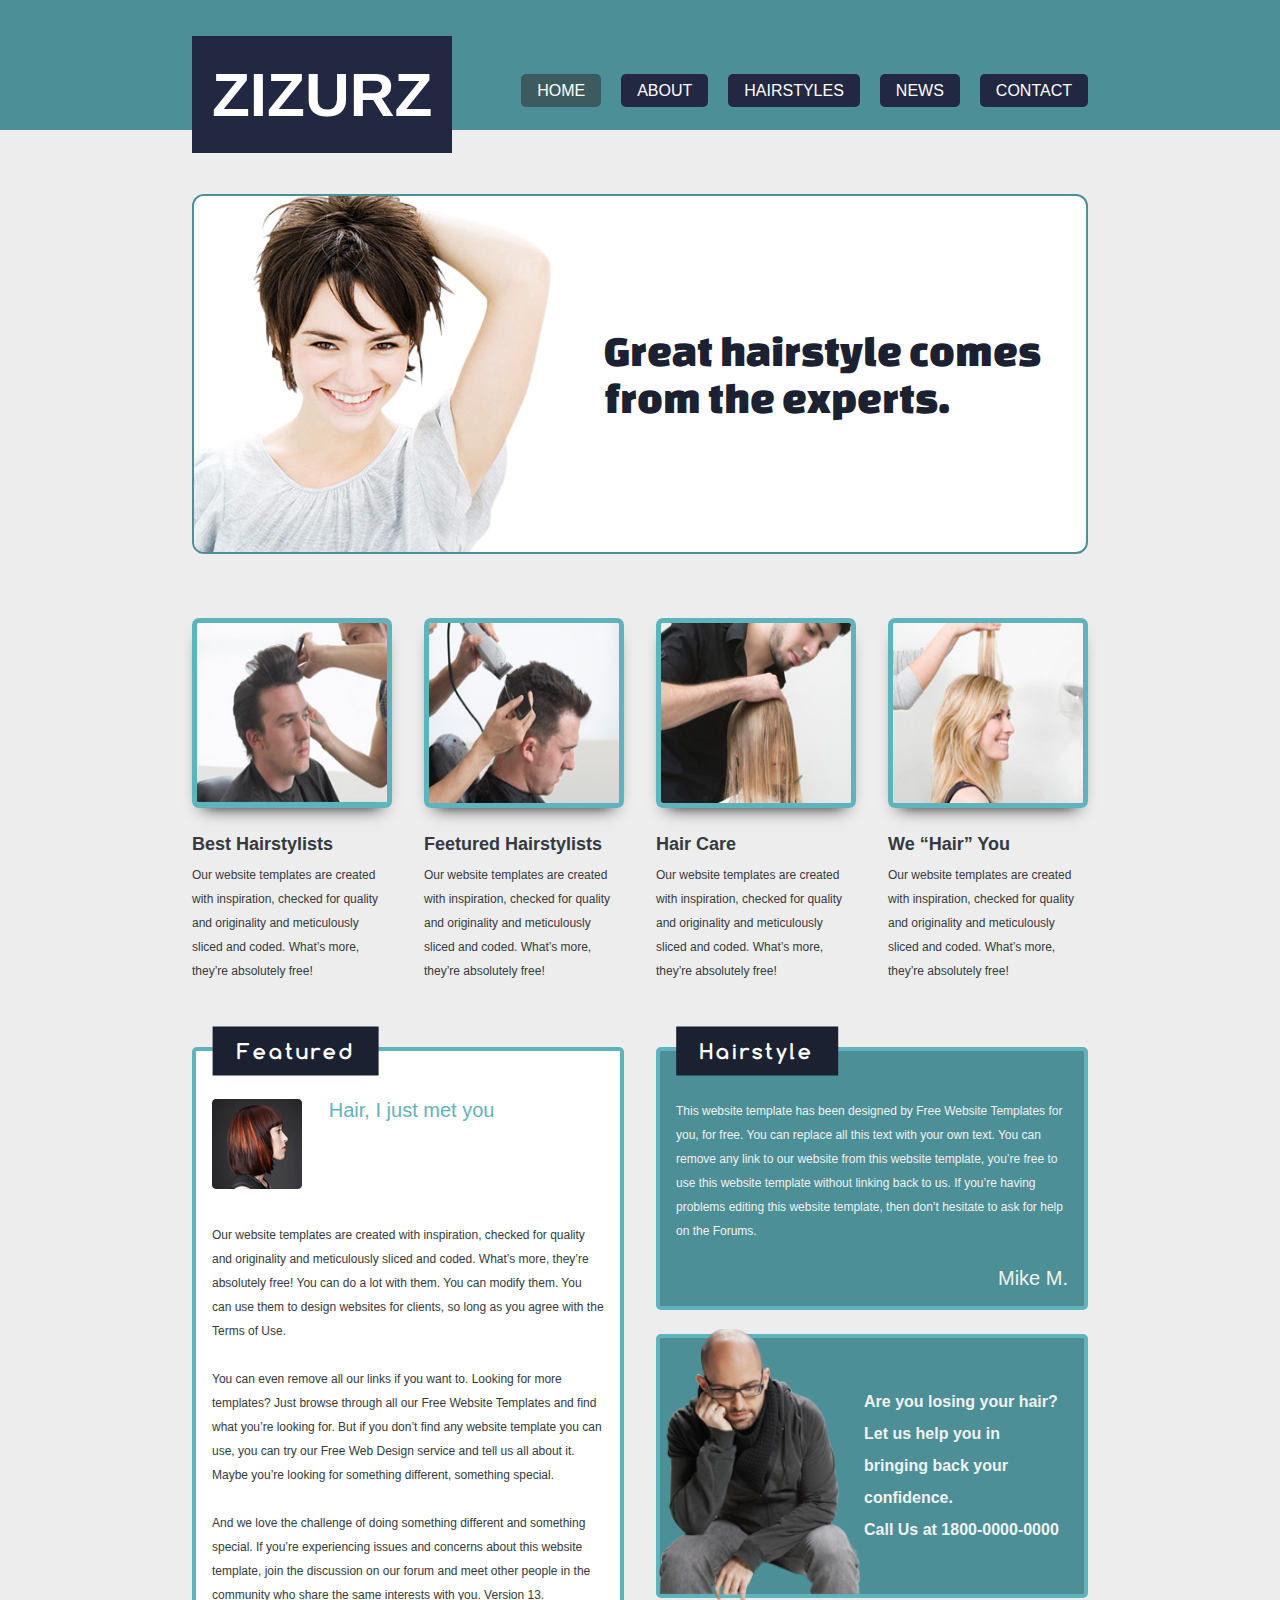
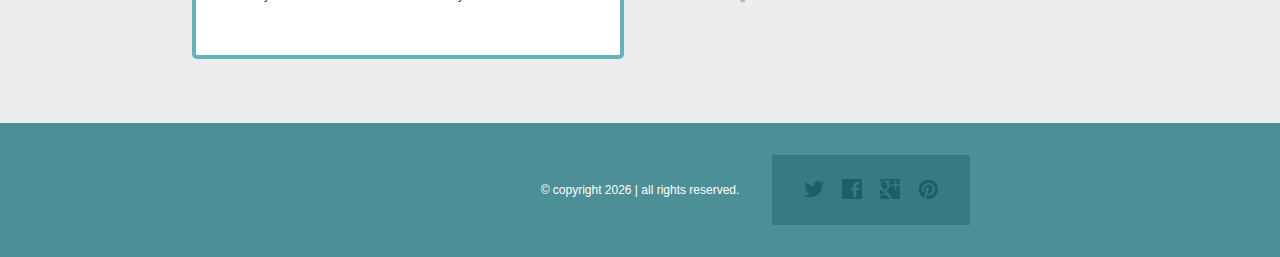
<file: Hairsalon-EM/index.html>
<!DOCTYPE html>
<html lang="en">

<head>
    <meta charset="UTF-8">
    <meta http-equiv="X-UA-Compatible" content="IE=edge">
    <meta name="viewport" content="width=device-width, initial-scale=1.0">

    <link rel="stylesheet" href="style.css">
    <link rel="stylesheet" href="queries.css">

    <title>ZiZurz - Everything for your hair</title>
</head>

<body>
    <header class="header">
        <div class="header-box container grid">
            <div class="logo">
                <a href="#" class="logo-link">Zizurz</a>
            </div>

            <nav class="main-nav mobile-nav">
                <ul class="main-nav-list flex">
                    <li>
                        <a href="#" class="link current-page">Home</a>
                    </li>

                    <li>
                        <a href="about.html" class="link">About</a>
                    </li>

                    <li>
                        <a href="hairstyles.html" class="link">Hairstyles</a>
                    </li>

                    <li>
                        <a href="news.html" class="link">News</a>
                    </li>

                    <li>
                        <a href="contact.html" class="link">Contact</a>
                    </li>
                </ul>
            </nav>

            <button class="btn-mob-nav">
                <!-- I will fixed with icons -->
                <img src="images/icons/icon-nav-open.png" alt="" class="icon-mob-nav open current">
                <img src="images/icons/icon-nav-close.png" alt="" class="icon-mob-nav close ">
            </button>
        </div>
    </header>

    <main>
        <div class="container">
            <section class="section-hero grid">
                <img src="images/great-hairstyle.jpg" alt="Woman with short haircut" class="img">

                <h1>Great hairstyle comes from the experts.</h1>
            </section>
        </div>

        <section class="section-cards container grid grid-4-cols">
            <div class="card">
                <a href="" class="card-img-box">
                    <img src="images/hairstyle17.jpg" alt="Hairstyle" class="card-img">
                </a>

                <p class="card-title">Best Hairstylists</p>

                <p class="text">Our website templates are created with inspiration, checked for quality and
                    originality and
                    meticulously sliced and coded. What&rsquo;s more, they&rsquo;re absolutely free!</p>
            </div>

            <div class="card">
                <a href="" class="card-img-box">
                    <img src="images/hairstyle18.jpg" alt="Hairstyle" class="card-img">
                </a>

                <p class="card-title">Feetured Hairstylists</p>

                <p class="text">Our website templates are created with inspiration, checked for quality and
                    originality and
                    meticulously sliced and coded. What&rsquo;s more, they&rsquo;re absolutely free!</p>
            </div>

            <div class="card">
                <a href="" class="card-img-box">
                    <img src="images/hairstyle19.jpg" alt="Hairstyle" class="card-img">
                </a>

                <p class="card-title">Hair Care</p>

                <p class="text">Our website templates are created with inspiration, checked for quality and
                    originality and
                    meticulously sliced and coded. What&rsquo;s more, they&rsquo;re absolutely free!</p>
            </div>

            <div class="card">
                <a href="" class="card-img-box">
                    <img src="images/hairstyle20.jpg" alt="Hairstyle" class="card-img">
                </a>

                <p class="card-title">We &ldquo;Hair&rdquo; You</p>

                <p class="text">Our website templates are created with inspiration, checked for quality and
                    originality and
                    meticulously sliced and coded. What&rsquo;s more, they&rsquo;re absolutely free!</p>
            </div>
        </section>


        <section class="section-featured container grid grid-2-cols">
            <article class="featured-box">
                <h3 class="subheading">Featured</h3>

                <img src="images/featured.jpg" alt="Red head woman" class="featured-img">

                <p class="featured-title">Hair, I just met you</p>

                <p class="text">Our website templates are created with inspiration, checked for quality and originality
                    and
                    meticulously sliced and coded. What&rsquo;s more, they&rsquo;re absolutely free! You can do a lot
                    with them. You can modify them. You can use them to design websites for clients, so long as you
                    agree with the Terms of Use.</p>

                <p class="text">You can even remove all our links if you want to. Looking for more templates? Just
                    browse through all
                    our Free Website Templates and find what you&rsquo;re looking for. But if you don&rsquo;t find any
                    website template you can use, you can try our Free Web Design service and tell us all about it.
                    Maybe you&rsquo;re looking for something different, something special.</p>

                <p class="text">And we love the challenge of doing something different and something special. If
                    you&rsquo;re
                    experiencing issues and concerns about this website template, join the discussion on our forum and
                    meet other people in the community who share the same interests with you. Version 13.</p>
            </article>

            <article class="testimonial-box">
                <h3 class="subheading">Hairstyle</h3>

                <p class="text">This website template has been designed by Free Website Templates for you, for free. You
                    can
                    replace all this text with your own text. You can remove any link to our website from this
                    website template, you&rsquo;re free to use this website template without linking back to us. If
                    you&rsquo;re
                    having problems editing this website template, then don&rsquo;t hesitate to ask for help on the
                    Forums.</p>

                <p class="author">Mike M.</p>
            </article>

            <article class="cta-box grid grid-2-cols">
                <img src="images/skinhead.png" alt="Bald man">

                <div>
                    <p class="cta-text">Are you losing your hair? Let us help you in bringing back your confidence.</p>

                    <p class="cta-text">
                        Call Us at

                        <a href="tel:1800-0000-0000" class="cta-tel">1800-0000-0000</a>
                    </p>
                </div>
            </article>

            </article>
        </section>


    </main>

    <footer class="footer-box">
        <div class="footer container grid grid-3-cols">
            <p class="rights">&copy; copyright <span class="reservedYear">2021</span> | all rights reserved.</p>

            <ul class="social-list">
                <li>
                    <a href="#" class="tw social-link">
                        <img src="images/icons/icon-twitter2.png" alt="" class="social-img">
                    </a>
                </li>

                <li>
                    <a href="#" class="fb social-link">
                        <img src="images/icons/icon-facebook.png" alt="" class="social-img">
                    </a>
                </li>

                <li>
                    <a href="#" class="gplus social-link">
                        <img src="images/icons/googleplus.png" alt="" class="social-img">
                    </a>
                </li>

                <li>
                    <a href="#" class="pi social-link">
                        <img src="images/icons/pinterest.png" alt="" class="social-img">
                    </a>
                </li>
            </ul>
        </div>
    </footer>


    <script src="script.js"></script>

</body>

</html>
</file>
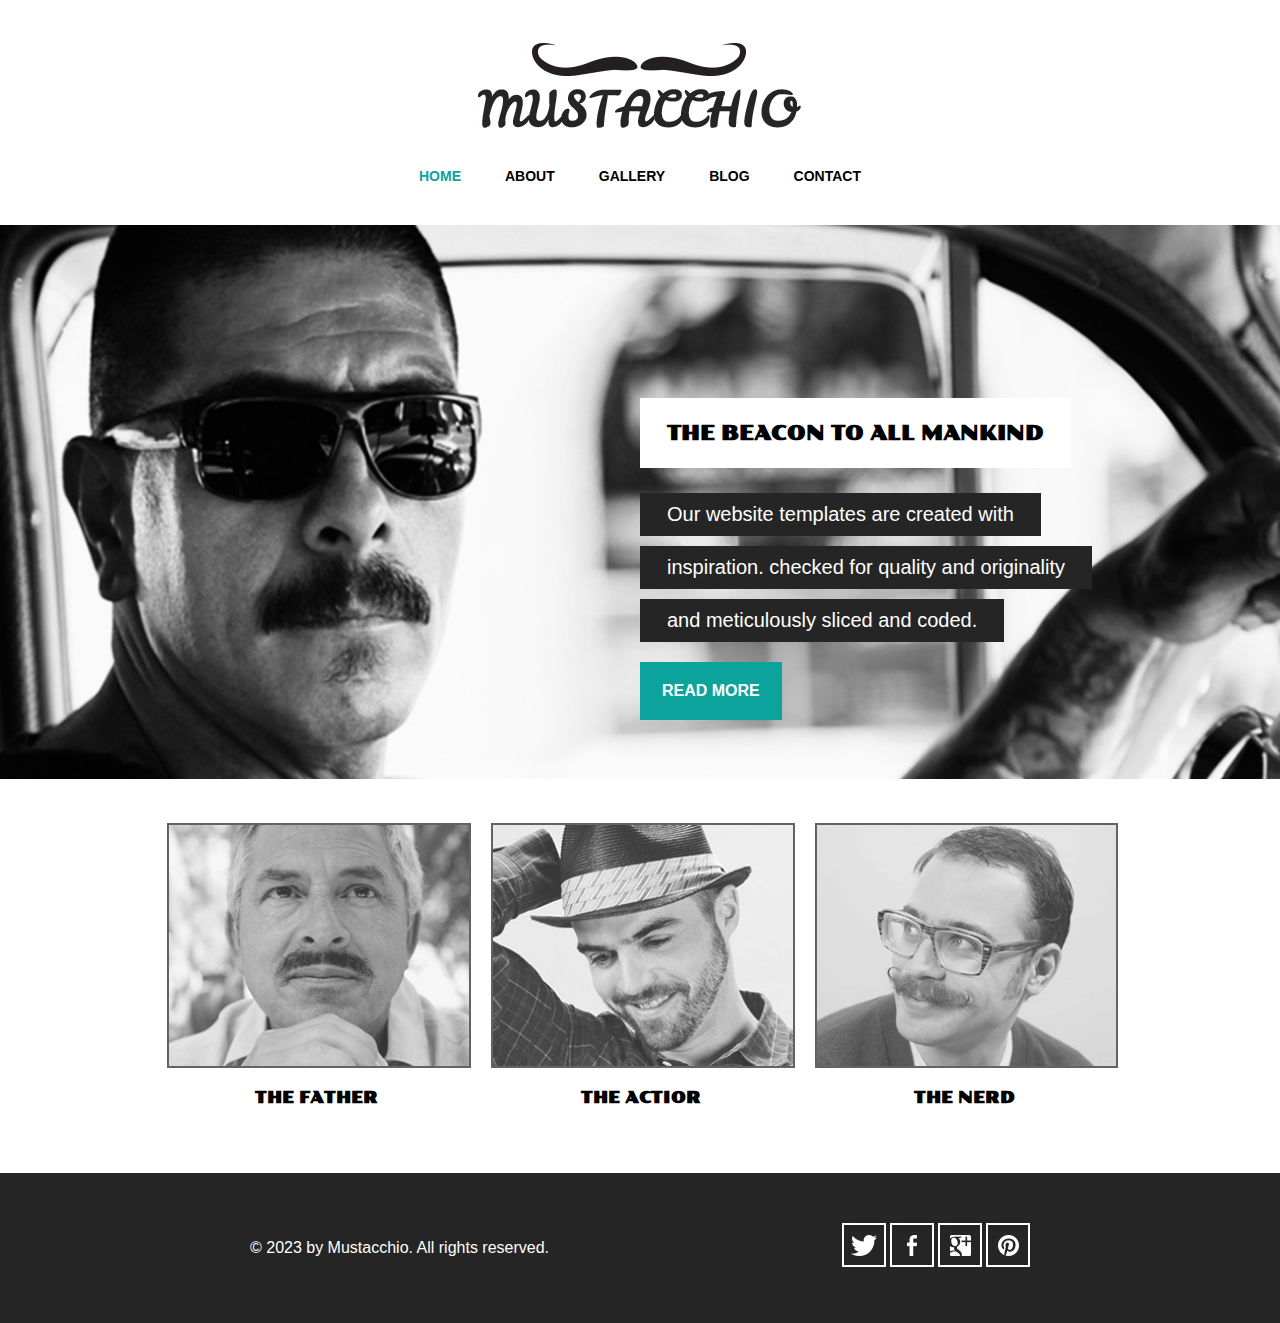
<file: Mustachios-EM/index.html>
<!DOCTYPE html>
<html lang="en">

<head>
    <meta charset="UTF-8">
    <meta http-equiv="X-UA-Compatible" content="IE=edge">
    <meta name="viewport" content="width=device-width, initial-scale=1.0">
    <link rel="stylesheet" href="style.css">

    <title>Mustacchio</title>
</head>

<body>
    <header>
        <div class="logo"><a href="index.html"><img src="images/logo.jpg" alt="Logo img"></a></div>

        <nav>
            <ul>
                <li><a href="index.html" style="color:#0ba39c;">Home</a></li>
                <li><a href="about.html">About</a></li>
                <li><a href="gallery.html">Gallery</a></li>
                <li><a href="blog.html">Blog</a></li>
                <li><a href="contact.html">Contact</a></li>
            </ul>
        </nav>
    </header>

    <main>
        <section class="info">
            <div class="content">
                <h2>The beacon to all mankind</h2>

                <div>
                    <p>Our website templates are created with</p>
                    <p>inspiration. checked for quality and originality</p>
                    <p>and meticulously sliced and coded.</p>
                </div>

                <a href="#" class="button">Read more</a>
            </div>

            <img src="images/the-beacon.jpg" alt="" class="background">
        </section>

        <section class="info-creators">
            <div class="creators">
                <a href="#" class="creator">
                    <div class="creatorImg">
                        <img src="images/the-father.jpg" alt="">
                    </div>


                    <figure>The Father</figure>
                </a>

                <a href="#" class="creator">
                    <div class="creatorImg">
                        <img src="images/the-actor.jpg" alt="">
                    </div>

                    <figure>The Actior</figure>
                </a>

                <a href="#" class="creator">
                    <div class="creatorImg">
                        <img src="images/the-nerd.jpg" alt="">
                    </div>
                    
                    <figure>The Nerd</figure>
                </a>
            </div>
        </section>
    </main>

    <footer>
        <div>
            <p>&copy; 2023 by Mustacchio. All rights reserved.</p>

            <ul class="socials">
                <li><a href="https://twitter.com/?lang=en" class="img-tw">
                        <img src="images/icons/icon-twitter.jpg" alt="twitter">
                        <img src="images/icons/icon-twitter-hover.jpg" alt="twitter" class="hover-tw">
                    </a></li>

                <li><a href="https://www.facebook.com/" class="img-fb">
                        <img src="images/icons/icon-facebook.jpg" alt="facebook">
                        <img src="images/icons/icon-facebook-hover.jpg" alt="facebook" class="hover-fb">
                    </a></li>

                <li><a href="https://plus.google.com/" class="img-g">
                        <img src="images/icons/icon-googleplus.jpg" alt="googleplus">
                        <img src="images/icons/icon-googleplus-hover.jpg" alt="googleplus" class="hover-g">
                    </a></li>

                <li><a href="https://www.pinterest.com/" class="img-pi">
                        <img src="images/icons/icon-pinterest.jpg" alt="pinterest">
                        <img src="images/icons/icon-pinterest-hover.jpg" alt="pinterest" class="hover-pi">
                    </a></li>
            </ul>
        </div>
    </footer>


</body>

</html>
</file>
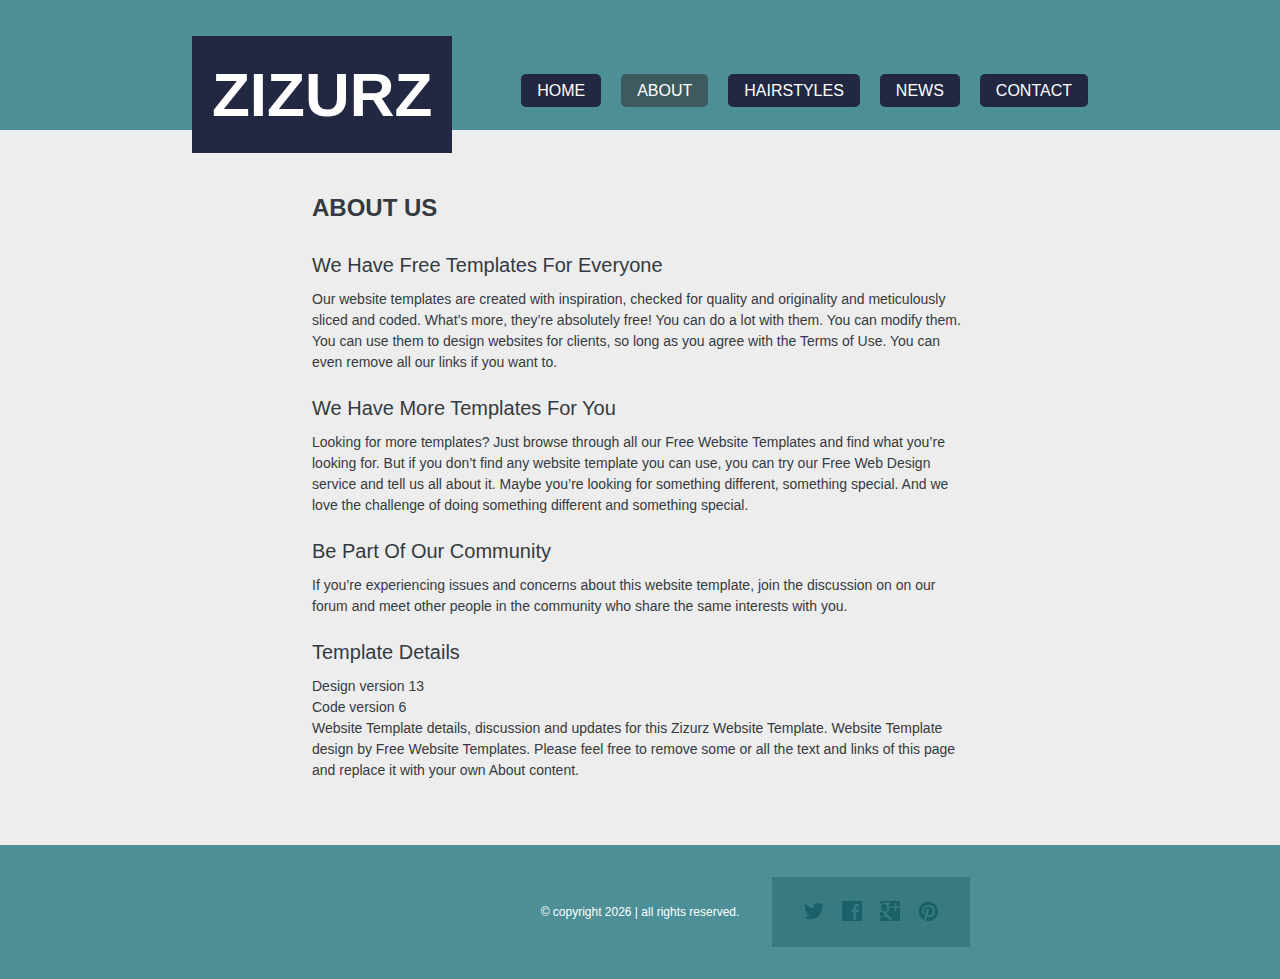
<file: Hairsalon-EM/about.html>
<!DOCTYPE html>
<html lang="en">

<head>
    <meta charset="UTF-8">
    <meta http-equiv="X-UA-Compatible" content="IE=edge">
    <meta name="viewport" content="width=device-width, initial-scale=1.0">

    <link rel="stylesheet" href="style.css">
    <link rel="stylesheet" href="queries.css">

    <title>ZiZurz - Everything for your hair</title>
</head>

<body>
    <header class="header">
        <div class="header-box container grid">
            <div class="logo">
                <a href="index.html" class="logo-link">Zizurz</a>
            </div>

            <nav class="main-nav mobile-nav">
                <ul class="main-nav-list flex">
                    <li>
                        <a href="index.html" class="link">Home</a>
                    </li>

                    <li>
                        <a href="#" class="link current-page">About</a>
                    </li>

                    <li>
                        <a href="hairstyles.html" class="link">Hairstyles</a>
                    </li>

                    <li>
                        <a href="news.html" class="link">News</a>
                    </li>

                    <li>
                        <a href="contact.html" class="link">Contact</a>
                    </li>
                </ul>
            </nav>

            <button class="btn-mob-nav">
                <!-- I will fixed with icons -->
                <img src="images/icons/icon-nav-open.png" alt="" class="icon-mob-nav open current">
                <img src="images/icons/icon-nav-close.png" alt="" class="icon-mob-nav close ">
            </button>
        </div>
    </header>

    <main>
        <section class="container-small">
            <p class="title">
                About Us
            </p>

            <div class="articles grid">

                <article>
                    <p class="article-title">We Have Free Templates For Everyone</p>

                    <p class="article-text">Our website templates are created with inspiration, checked for quality and
                        originality and meticulously sliced and coded. What&rsquo;s more, they&rsquo;re absolutely free!
                        You
                        can do a
                        lot with them. You can modify them. You can use them to design websites for clients, so long as
                        you
                        agree with the Terms of Use. You can even remove all our links if you want to.</p>
                </article>

                <article>
                    <p class="article-title">We Have More Templates For You</p>

                    <p class="article-text">Looking for more templates? Just browse through all our Free Website
                        Templates
                        and find what you&rsquo;re looking for. But if you don&rsquo;t find any website template you can
                        use, you can try our Free Web Design service and tell us all about it. Maybe you&rsquo;re
                        looking
                        for something different, something special. And we love the challenge of doing something
                        different
                        and something special.</p>
                </article>

                <article>
                    <p class="article-title">Be Part Of Our Community</p>

                    <p class="article-text">If you’re experiencing issues and concerns about this website template, join
                        the
                        discussion on on our forum and meet other people in the community who share the same interests
                        with
                        you.</p>
                </article>

                <article>
                    <p class="article-title">Template Details</p>

                    <p class="article-text">Design version 13</p>

                    <p class="article-text">Code version 6</p>

                    <p class="article-text">Website Template details, discussion and updates for this Zizurz Website
                        Template. Website Template design by Free Website Templates. Please feel free to remove some or
                        all
                        the text and links of this page and replace it with your own About content.</p>
                </article>

            </div>
        </section>
    </main>

    <footer class="footer-box  ">
        <div class="footer container grid grid-3-cols">
            <p class="rights">&copy; copyright <span class="reservedYear">2021</span> | all rights reserved.</p>

            <ul class="social-list">
                <li>
                    <a href="#" class="tw social-link">
                        <img src="images/icons/icon-twitter2.png" alt="" class="social-img">
                    </a>
                </li>

                <li>
                    <a href="#" class="fb social-link">
                        <img src="images/icons/icon-facebook.png" alt="" class="social-img">
                    </a>
                </li>

                <li>
                    <a href="#" class="gplus social-link">
                        <img src="images/icons/googleplus.png" alt="" class="social-img">
                    </a>
                </li>

                <li>
                    <a href="#" class="pi social-link">
                        <img src="images/icons/pinterest.png" alt="" class="social-img">
                    </a>
                </li>
            </ul>
        </div>
    </footer>


    <script src="script.js"></script>

</body>

</html>
</file>
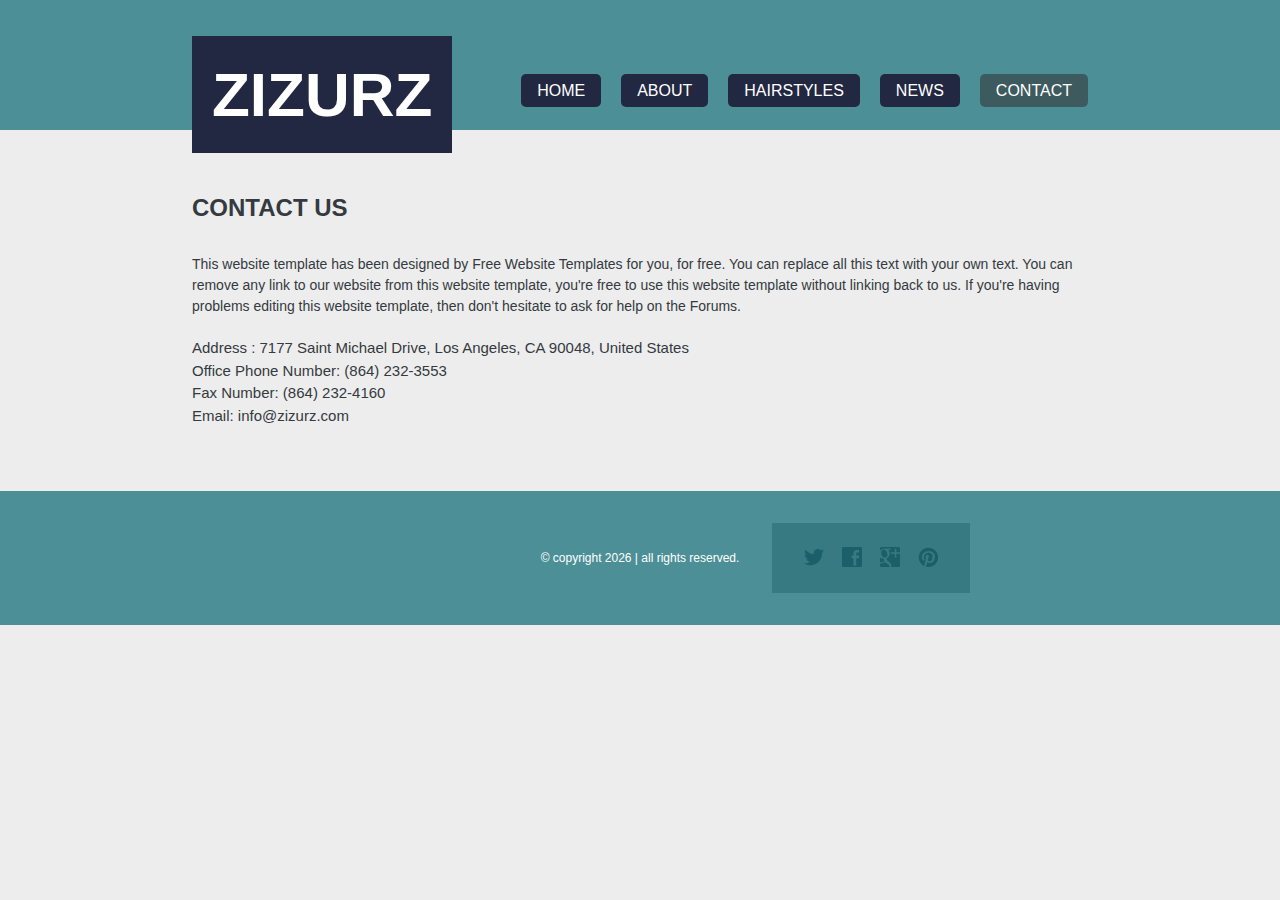
<file: Hairsalon-EM/contact.html>
<!DOCTYPE html>
<html lang="en">

<head>
    <meta charset="UTF-8">
    <meta http-equiv="X-UA-Compatible" content="IE=edge">
    <meta name="viewport" content="width=device-width, initial-scale=1.0">

    <link rel="stylesheet" href="style.css">
    <link rel="stylesheet" href="queries.css">

    <title>ZiZurz - Everything for your hair</title>
</head>

<body>
    <header class="header">
        <div class="header-box container grid">
            <div class="logo">
                <a href="index.html" class="logo-link">Zizurz</a>
            </div>

            <nav class="main-nav mobile-nav">
                <ul class="main-nav-list flex">
                    <li>
                        <a href="index.html" class="link">Home</a>
                    </li>

                    <li>
                        <a href="about.html" class="link">About</a>
                    </li>

                    <li>
                        <a href="hairstyles.html" class="link">Hairstyles</a>
                    </li>

                    <li>
                        <a href="news.html" class="link">News</a>
                    </li>

                    <li>
                        <a href="contact.html" class="link  current-page">Contact</a>
                    </li>
                </ul>
            </nav>

            <button class="btn-mob-nav">
                <!-- I will fixed with icons -->
                <img src="images/icons/icon-nav-open.png" alt="" class="icon-mob-nav open current">
                <img src="images/icons/icon-nav-close.png" alt="" class="icon-mob-nav close ">
            </button>
        </div>
    </header>

    <main>
        <section class="container">
            <p class="title">Contact Us</p>

            <p class="article-text">
                This website template has been designed by Free Website Templates for you, for free. You can replace all
                this text with your own text. You can remove any link to our website from this website template, you're
                free to use this website template without linking back to us. If you're having problems editing this
                website template, then don't hesitate to ask for help on the Forums.
            </p>

            <div class="adress-box">
                <p class="adress">Address : 7177 Saint Michael Drive, Los Angeles, CA 90048, United States</p>

                <p class="contact">
                    Office Phone Number:

                    <a href="tel:864-232-3553" class="phone-num">(864) 232-3553</a>
                </p>

                <p class="contact">
                    Fax Number:

                    <a href="tel:864-232-4160">(864) 232-4160</a>
                </p>

                <p class="contact">
                    Email:

                    <a href="mailto:info@zizurz.com">info@zizurz.com</a>
                </p>
            </div>
        </section>
    </main>

    <footer class="footer-box  ">
        <div class="footer container grid grid-3-cols">
            <p class="rights">&copy; copyright <span class="reservedYear">2021</span> | all rights reserved.</p>

            <ul class="social-list">
                <li>
                    <a href="#" class="tw social-link">
                        <img src="images/icons/icon-twitter2.png" alt="" class="social-img">
                    </a>
                </li>

                <li>
                    <a href="#" class="fb social-link">
                        <img src="images/icons/icon-facebook.png" alt="" class="social-img">
                    </a>
                </li>

                <li>
                    <a href="#" class="gplus social-link">
                        <img src="images/icons/googleplus.png" alt="" class="social-img">
                    </a>
                </li>

                <li>
                    <a href="#" class="pi social-link">
                        <img src="images/icons/pinterest.png" alt="" class="social-img">
                    </a>
                </li>
            </ul>
        </div>
    </footer>


    <script src="script.js"></script>

</body>

</html>
</file>
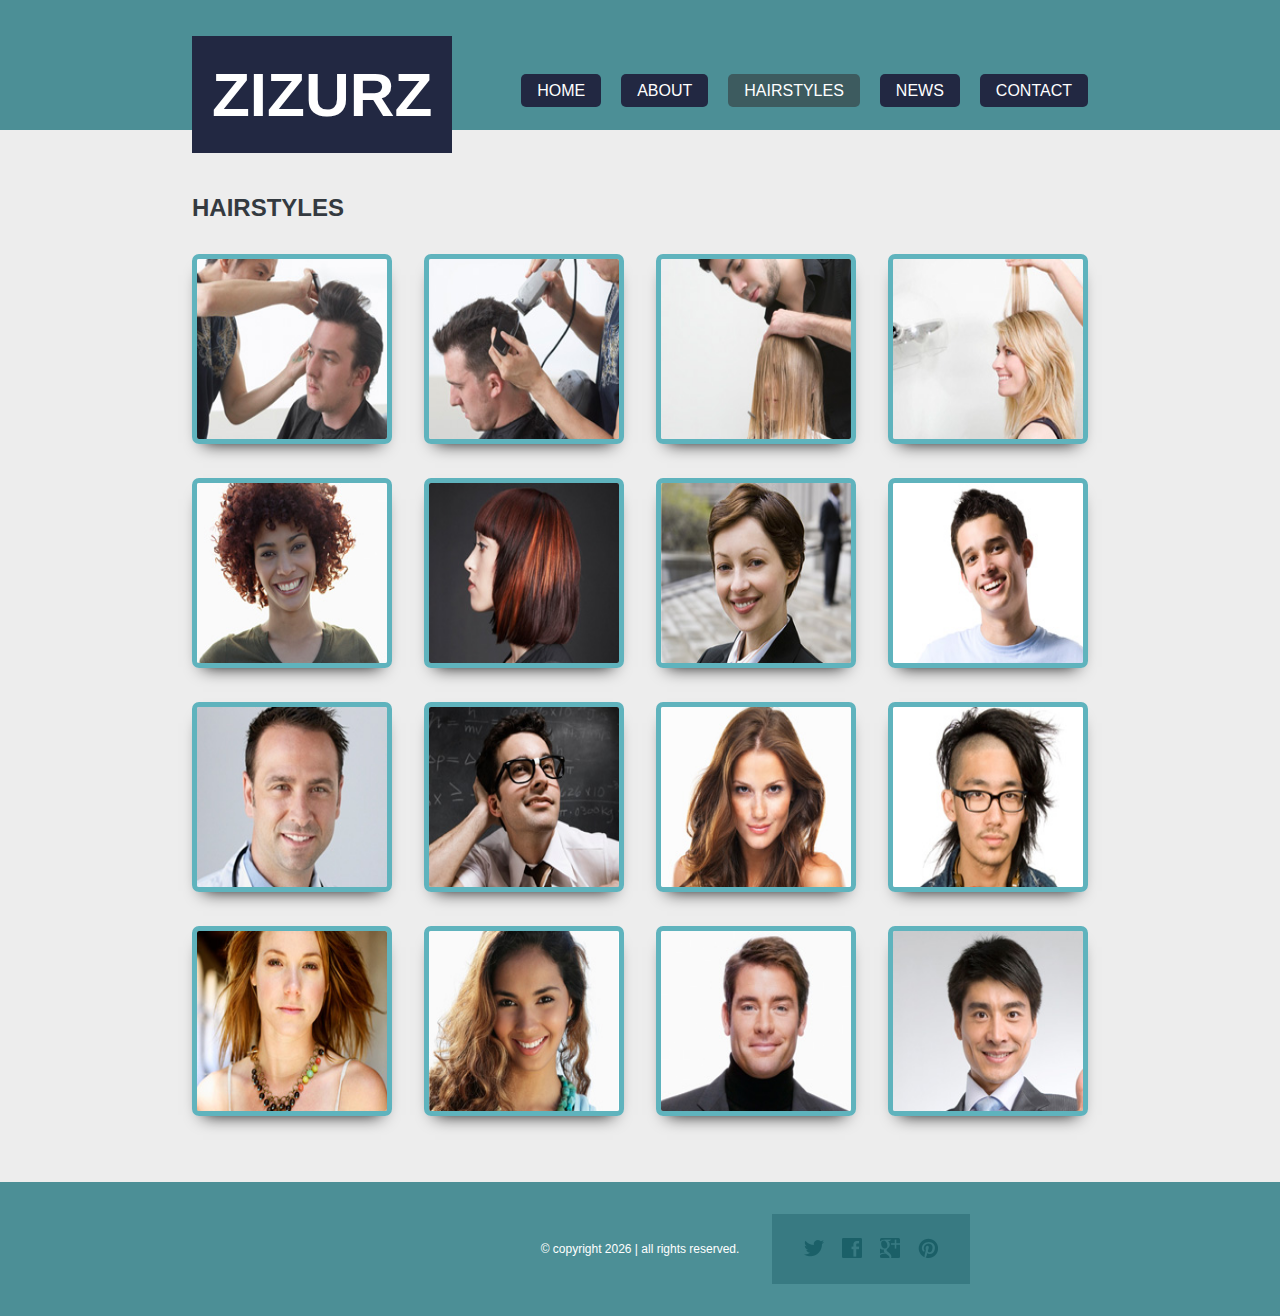
<file: Hairsalon-EM/hairstyles.html>
<!DOCTYPE html>
<html lang="en">

<head>
    <meta charset="UTF-8">
    <meta http-equiv="X-UA-Compatible" content="IE=edge">
    <meta name="viewport" content="width=device-width, initial-scale=1.0">

    <link rel="stylesheet" href="style.css">
    <link rel="stylesheet" href="queries.css">

    <title>ZiZurz - Everything for your hair</title>
</head>

<body>
    <header class="header">
        <div class="header-box container grid">
            <div class="logo">
                <a href="index.html" class="logo-link">Zizurz</a>
            </div>

            <nav class="main-nav mobile-nav">
                <ul class="main-nav-list flex">
                    <li>
                        <a href="index.html" class="link">Home</a>
                    </li>

                    <li>
                        <a href="about.html" class="link">About</a>
                    </li>

                    <li>
                        <a href="#" class="link current-page">Hairstyles</a>
                    </li>

                    <li>
                        <a href="news.html" class="link">News</a>
                    </li>

                    <li>
                        <a href="contact.html" class="link">Contact</a>
                    </li>
                </ul>
            </nav>

            <button class="btn-mob-nav">
                <!-- I will fixed with icons -->
                <img src="images/icons/icon-nav-open.png" alt="" class="icon-mob-nav open current">
                <img src="images/icons/icon-nav-close.png" alt="" class="icon-mob-nav close ">
            </button>
        </div>
    </header>

    <main>
        <section class="container">
            <p class="title">Hairstyles</p>

            <div class="img-box grid grid-4-cols">
                <a href="" class="card-img-box">
                    <img src="images/hairstyle1.jpg" alt="Hairstyle" class="card-img">
                </a>
                <a href="" class="card-img-box">
                    <img src="images/hairstyle2.jpg" alt="Hairstyle" class="card-img">
                </a>
                <a href="" class="card-img-box">
                    <img src="images/hairstyle3.jpg" alt="Hairstyle" class="card-img">
                </a>
                <a href="" class="card-img-box">
                    <img src="images/hairstyle4.jpg" alt="Hairstyle" class="card-img">
                </a>
                <a href="" class="card-img-box">
                    <img src="images/hairstyle5.jpg" alt="Hairstyle" class="card-img">
                </a>
                <a href="" class="card-img-box">
                    <img src="images/hairstyle6.jpg" alt="Hairstyle" class="card-img">
                </a>
                <a href="" class="card-img-box">
                    <img src="images/hairstyle7.jpg" alt="Hairstyle" class="card-img">
                </a>
                <a href="" class="card-img-box">
                    <img src="images/hairstyle8.jpg" alt="Hairstyle" class="card-img">
                </a>
                <a href="" class="card-img-box">
                    <img src="images/hairstyle9.jpg" alt="Hairstyle" class="card-img">
                </a>
                <a href="" class="card-img-box">
                    <img src="images/hairstyle10.jpg" alt="Hairstyle" class="card-img">
                </a>
                <a href="" class="card-img-box">
                    <img src="images/hairstyle11.jpg" alt="Hairstyle" class="card-img">
                </a>
                <a href="" class="card-img-box">
                    <img src="images/hairstyle12.jpg" alt="Hairstyle" class="card-img">
                </a>
                <a href="" class="card-img-box">
                    <img src="images/hairstyle13.jpg" alt="Hairstyle" class="card-img">
                </a>
                <a href="" class="card-img-box">
                    <img src="images/hairstyle14.jpg" alt="Hairstyle" class="card-img">
                </a>
                <a href="" class="card-img-box">
                    <img src="images/hairstyle15.jpg" alt="Hairstyle" class="card-img">
                </a>
                <a href="" class="card-img-box">
                    <img src="images/hairstyle16.jpg" alt="Hairstyle" class="card-img">
                </a>
            </div>
        </section>
    </main>

    <footer class="footer-box  ">
        <div class="footer container grid grid-3-cols">
            <p class="rights">&copy; copyright <span class="reservedYear">2021</span> | all rights reserved.</p>

            <ul class="social-list">
                <li>
                    <a href="#" class="tw social-link">
                        <img src="images/icons/icon-twitter2.png" alt="" class="social-img">
                    </a>
                </li>

                <li>
                    <a href="#" class="fb social-link">
                        <img src="images/icons/icon-facebook.png" alt="" class="social-img">
                    </a>
                </li>

                <li>
                    <a href="#" class="gplus social-link">
                        <img src="images/icons/googleplus.png" alt="" class="social-img">
                    </a>
                </li>

                <li>
                    <a href="#" class="pi social-link">
                        <img src="images/icons/pinterest.png" alt="" class="social-img">
                    </a>
                </li>
            </ul>
        </div>
    </footer>


    <script src="script.js"></script>

</body>

</html>
</file>
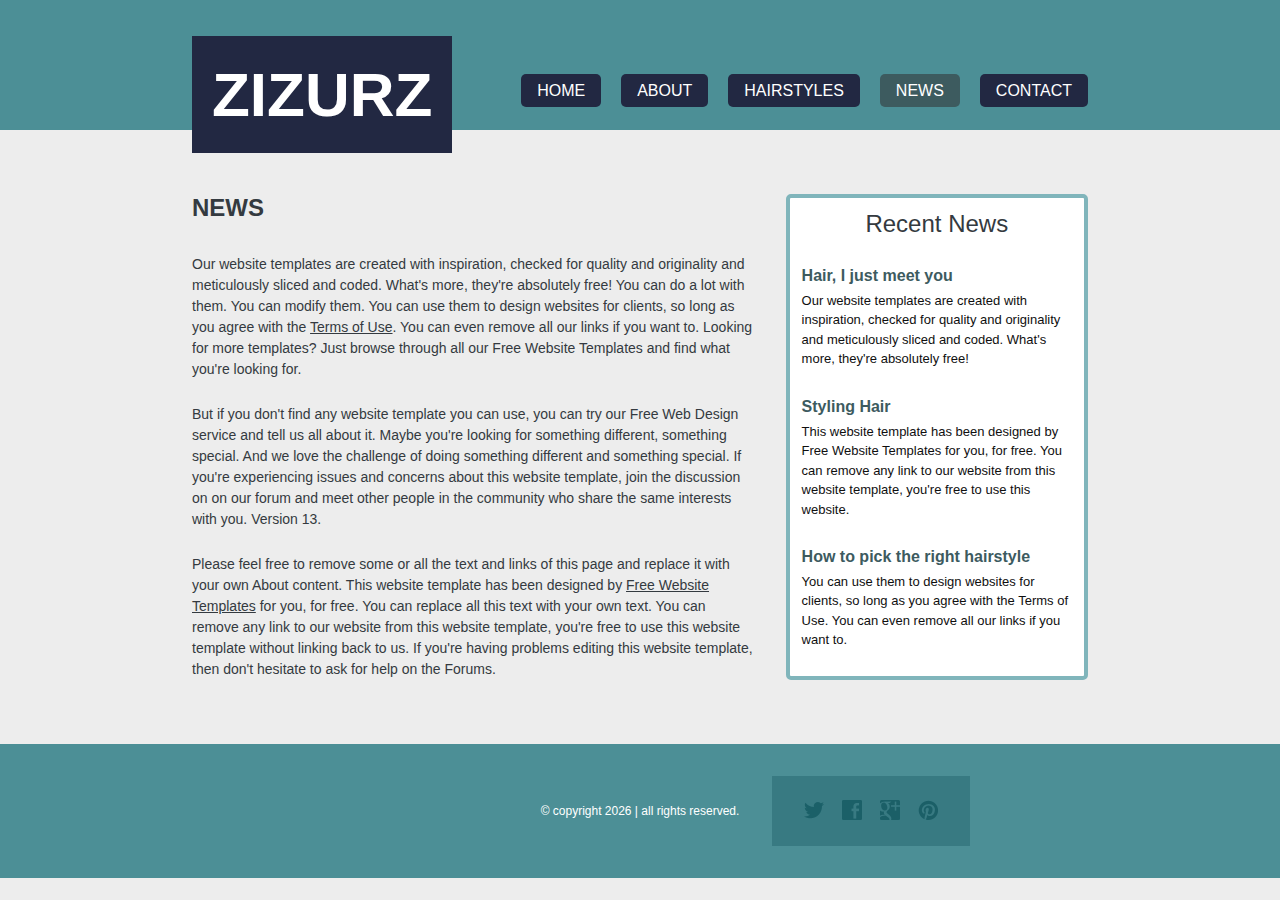
<file: Hairsalon-EM/news.html>
<!DOCTYPE html>
<html lang="en">

<head>
    <meta charset="UTF-8">
    <meta http-equiv="X-UA-Compatible" content="IE=edge">
    <meta name="viewport" content="width=device-width, initial-scale=1.0">

    <link rel="stylesheet" href="style.css">
    <link rel="stylesheet" href="queries.css">

    <title>ZiZurz - Everything for your hair</title>
</head>

<body>
    <header class="header">
        <div class="header-box container grid">
            <div class="logo">
                <a href="index.html" class="logo-link">Zizurz</a>
            </div>

            <nav class="main-nav mobile-nav">
                <ul class="main-nav-list flex">
                    <li>
                        <a href="index.html" class="link">Home</a>
                    </li>

                    <li>
                        <a href="about.html" class="link">About</a>
                    </li>

                    <li>
                        <a href="hairstyles.html" class="link">Hairstyles</a>
                    </li>

                    <li>
                        <a href="#" class="link current-page">News</a>
                    </li>

                    <li>
                        <a href="contact.html" class="link">Contact</a>
                    </li>
                </ul>
            </nav>

            <button class="btn-mob-nav">
                <!-- I will fixed with icons -->
                <img src="images/icons/icon-nav-open.png" alt="" class="icon-mob-nav open current">
                <img src="images/icons/icon-nav-close.png" alt="" class="icon-mob-nav close ">
            </button>
        </div>
    </header>

    <main>
        <section class="news-section container grid">
            <div class="main-article">
                <p class="title">News</p>

                <div class="articles flex flex-col">
                    <p class="article-text">Our website templates are created with inspiration, checked for quality and
                        originality and meticulously sliced and coded. What's more, they're absolutely free! You can do
                        a
                        lot with them. You can modify them. You can use them to design websites for clients, so long as
                        you
                        agree with the <a href="#" class="anchor-link">Terms of Use</a>. You can even remove all our
                        links if you want to.
                        Looking for more
                        templates? Just browse through all our Free Website Templates and find what you're looking for.
                    </p>

                    <p class="article-text">
                        But if you don't find any website template you can use, you can try our Free Web Design service
                        and
                        tell us all about it. Maybe you're looking for something different, something special. And we
                        love
                        the challenge of doing something different and something special. If you're experiencing issues
                        and
                        concerns about this website template, join the discussion on on our forum and meet other people
                        in
                        the community who share the same interests with you. Version 13.
                    </p>

                    <p class="article-text">
                        Please feel free to remove some or all the text and links of this page and replace it with your
                        own
                        About content. This website template has been designed by <a href="#" class="anchor-link">Free
                            Website Templates</a> for you, for
                        free.
                        You can replace all this text with your own text. You can remove any link to our website from
                        this
                        website template, you're free to use this website template without linking back to us. If you're
                        having problems editing this website template, then don't hesitate to ask for help on the
                        Forums.
                    </p>
                </div>
            </div>

            <aside class="aside flex flex-col">
                <p class="aside-title">Recent News</p>

                <div class="articles flex flex-col">
                    <article>
                        <p class="subtitle">
                            <a href="#">Hair, I just meet you</a>
                        </p>

                        <p class="aside-text">
                            Our website templates are created with inspiration, checked for quality
                            and originality and meticulously sliced and coded. What's more, they're absolutely free!
                        </p>
                    </article>

                    <article>
                        <p class="subtitle">
                            <a href="#">Styling Hair</a>
                        </p>

                        <p class="aside-text">
                            This website template has been designed by Free Website Templates for you, for free. You can
                            remove any link to our website from this website template, you're free to use this website.
                        </p>
                    </article>

                    <article>
                        <p class="subtitle">
                            <a href="#">How to pick the right hairstyle</a>
                        </p>

                        <p class="aside-text">
                            You can use them to design websites for clients, so long as you agree with the Terms of Use.
                            You can even remove all our links if you want to.
                        </p>
                    </article>

                </div>
            </aside>

        </section>
    </main>

    <footer class="footer-box  ">
        <div class="footer container grid grid-3-cols">
            <p class="rights">&copy; copyright <span class="reservedYear">2021</span> | all rights reserved.</p>

            <ul class="social-list">
                <li>
                    <a href="#" class="tw social-link">
                        <img src="images/icons/icon-twitter2.png" alt="" class="social-img">
                    </a>
                </li>

                <li>
                    <a href="#" class="fb social-link">
                        <img src="images/icons/icon-facebook.png" alt="" class="social-img">
                    </a>
                </li>

                <li>
                    <a href="#" class="gplus social-link">
                        <img src="images/icons/googleplus.png" alt="" class="social-img">
                    </a>
                </li>

                <li>
                    <a href="#" class="pi social-link">
                        <img src="images/icons/pinterest.png" alt="" class="social-img">
                    </a>
                </li>
            </ul>
        </div>
    </footer>


    <script src="script.js"></script>

</body>

</html>
</file>
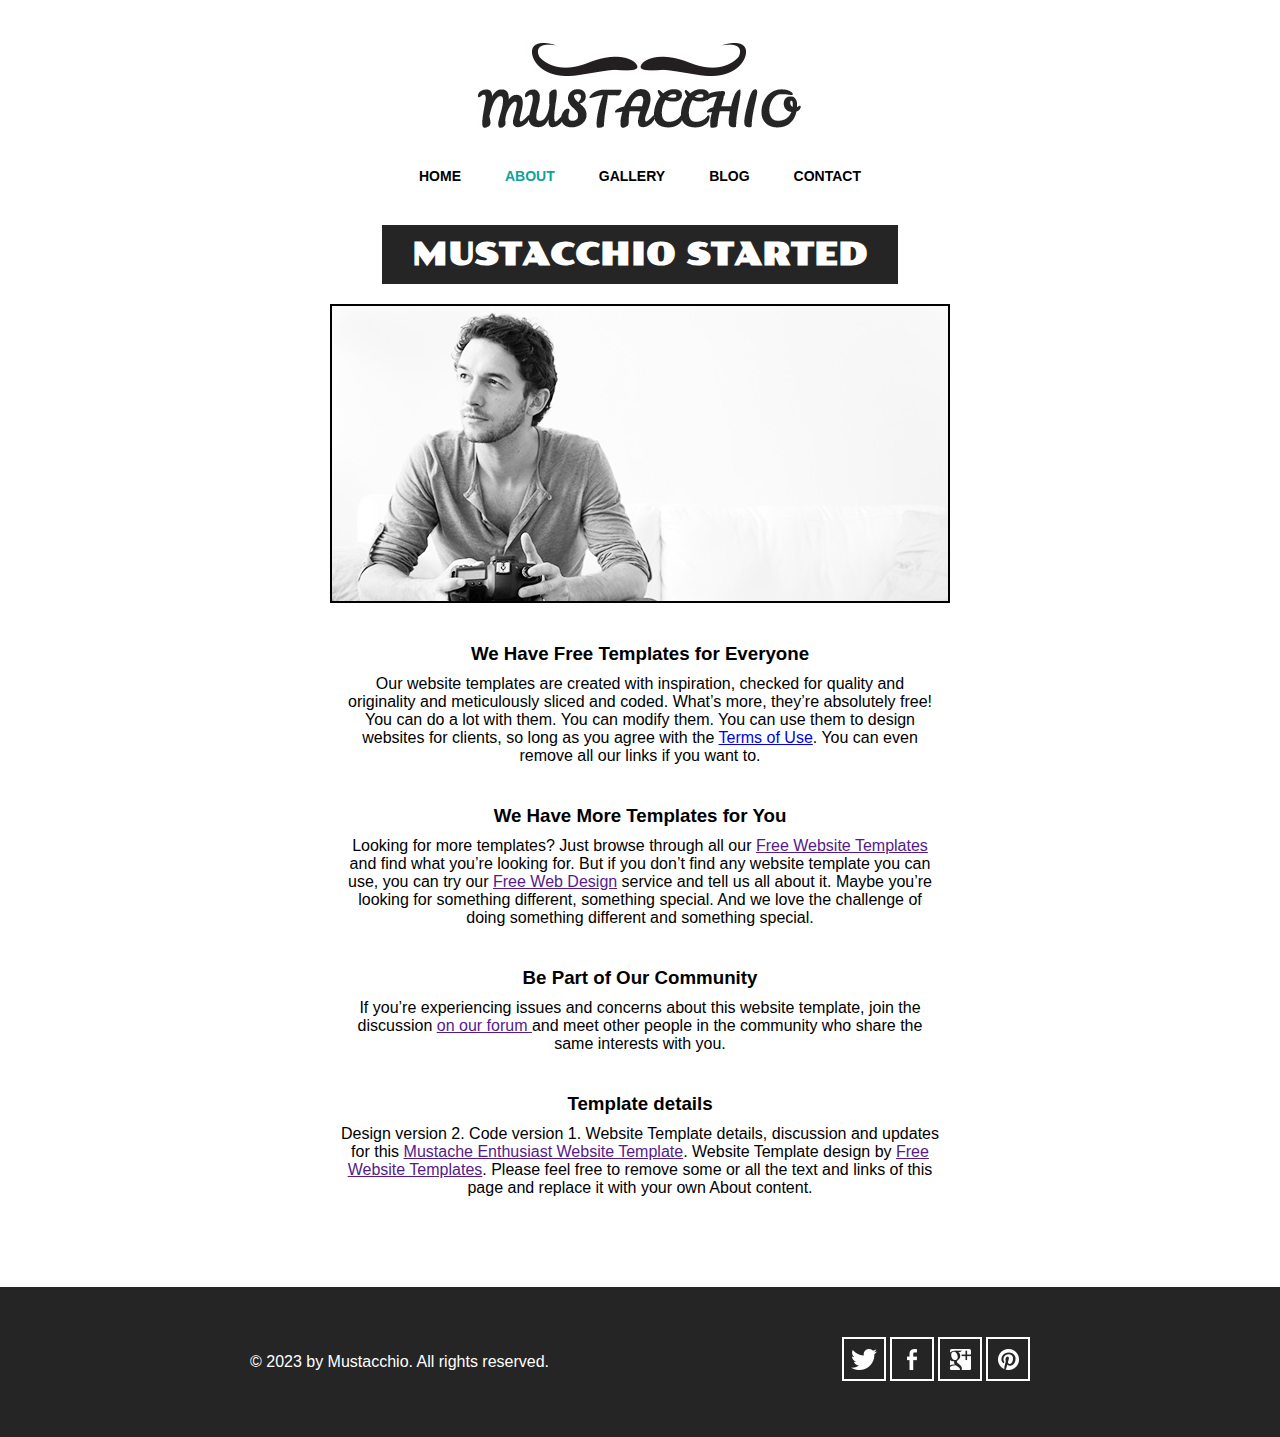
<file: Mustachios-EM/about.html>
<!DOCTYPE html>
<html lang="en">

<head>
    <meta charset="UTF-8">
    <meta http-equiv="X-UA-Compatible" content="IE=edge">
    <meta name="viewport" content="width=device-width, initial-scale=1.0">
    <link rel="stylesheet" href="style.css">
    <title>Mustacchio</title>
</head>

<body>
    <header>
        <div class="logo"><a href="index.html"><img src="images/logo.jpg" alt="Logo img"></a></div>

        <nav>
            <ul>
                <li><a href="index.html">Home</a></li>
                <li><a href="about.html" style="color:#0ba39c;">About</a></li>
                <li><a href="gallery.html">Gallery</a></li>
                <li><a href="blog.html">Blog</a></li>
                <li><a href="contact.html">Contact</a></li>
            </ul>
        </nav>
    </header>


    <main class="about">
        <h1>Mustacchio started</h1>

        <img src="images/photographer.jpg" alt="Photographer image">

        <section>
            <article>
                <h3>We Have Free Templates for Everyone</h3>

                <p>Our website templates are created with inspiration, checked for quality and originality and
                    meticulously sliced and coded. What&rsquo;s more, they&rsquo;re absolutely free! You can do a lot
                    with them. You
                    can modify them. You can use them to design websites for clients, so long as you agree with the
                    <a href="index.html" class="linkAsText">Terms of Use</a>. You can even remove all our links if you
                    want to.
                </p>
            </article>

            <article>
                <h3>We Have More Templates for You</h3>

                <p>Looking for more templates? Just browse through all our <a href="" class="linkAsText">Free Website
                        Templates</a> and find what you&rsquo;re
                    looking for. But if you don&rsquo;t find any website template you can use, you can try our <a
                        href="">Free Web Design</a>
                    service and tell us all about it. Maybe you&rsquo;re looking for something different, something
                    special.
                    And we love the challenge of doing something different and something special.</p>
            </article>

            <article>
                <h3>Be Part of Our Community</h3>

                <p>If you&rsquo;re experiencing issues and concerns about this website template, join the discussion
                    <a href="">on our
                        forum </a> and meet other people in the community who share the same interests with you.
                </p>
            </article>

            <article>
                <h3>Template details</h3>

                <p>Design version 2. Code version 1. Website Template details, discussion and updates for this <a
                        href="">Mustache
                        Enthusiast Website Template</a>. Website Template design by <a href="">Free Website
                        Templates</a>. Please feel
                    free to
                    remove some or all the text and links of this page and replace it with your own About content.</p>
            </article>
        </section>
    </main>


    <footer>
        <div>
            <p>&copy; 2023 by Mustacchio. All rights reserved.</p>

            <ul class="socials">
                <li><a href="https://twitter.com/?lang=en" class="img-tw">
                        <img src="images/icons/icon-twitter.jpg" alt="twitter">
                        <img src="images/icons/icon-twitter-hover.jpg" alt="twitter" class="hover-tw">
                    </a></li>

                <li><a href="https://www.facebook.com/" class="img-fb">
                        <img src="images/icons/icon-facebook.jpg" alt="facebook">
                        <img src="images/icons/icon-facebook-hover.jpg" alt="facebook" class="hover-fb">
                    </a></li>

                <li><a href="https://plus.google.com/" class="img-g">
                        <img src="images/icons/icon-googleplus.jpg" alt="googleplus">
                        <img src="images/icons/icon-googleplus-hover.jpg" alt="googleplus" class="hover-g">
                    </a></li>

                <li><a href="https://www.pinterest.com/" class="img-pi">
                        <img src="images/icons/icon-pinterest.jpg" alt="pinterest">
                        <img src="images/icons/icon-pinterest-hover.jpg" alt="pinterest" class="hover-pi">
                    </a></li>
            </ul>
        </div>
    </footer>
</body>

</html>
</file>
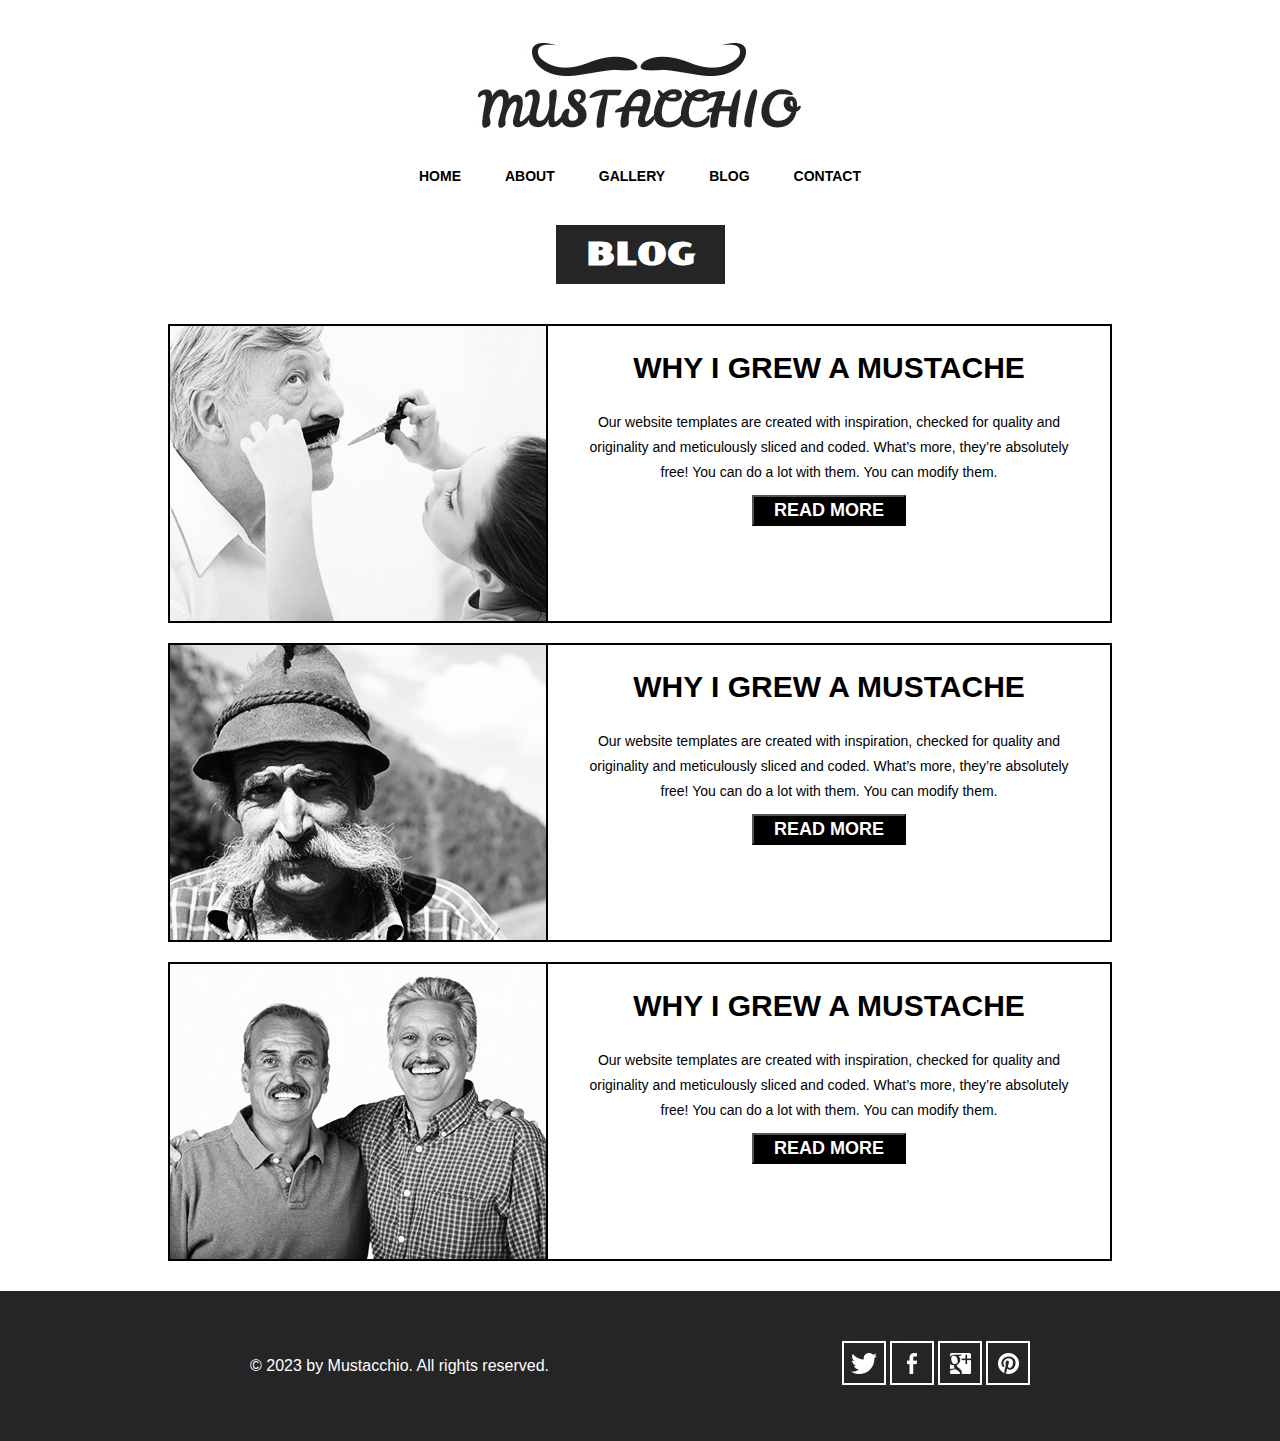
<file: Mustachios-EM/blog.html>
<!DOCTYPE html>
<html lang="en">

<head>
    <meta charset="UTF-8">
    <meta http-equiv="X-UA-Compatible" content="IE=edge">
    <meta name="viewport" content="width=device-width, initial-scale=1.0">
    <link rel="stylesheet" href="style.css">

    <title>Mustacchio</title>
</head>

<body>
    <header>
        <div class="logo"><a href="index.html"><img src="images/logo.jpg" alt="Logo img"></a></div>

        <nav>
            <ul>
                <li><a href="index.html">Home</a></li>
                <li><a href="about.html">About</a></li>
                <li><a href="gallery.html">Gallery</a></li>
                <li><a href="blog.html">Blog</a></li>
                <li><a href="contact.html">Contact</a></li>
            </ul>
        </nav>
    </header>

    <main class="blog">
        <h1>Blog</h1>

        <section class="articles">
            <article class="article">
                <img src="images/cutting-mustache.jpg" alt="mustache img">

                <div class="text">
                    <h2>WHY I GREW A MUSTACHE</h2>

                    <p>Our website templates are created with inspiration, checked for quality and originality and
                        meticulously sliced and coded. What&rsquo;s more, they&rsquo;re absolutely free! You can do a
                        lot
                        with them. You
                        can modify them.</p>

                    <p class="moreText hidden">Lorem, ipsum dolor sit amet consectetur adipisicing elit. Rem beatae
                        voluptates
                        culpa, quia
                        ducimus earum doloremque sapiente atque sunt tempore?</p>

                    <button class="moreBtn">Read more</button>
                    <!-- <button class="lessBtn hidden">Show less</button> -->
                </div>

            </article>

            <article class="article">
                <img src="images/in-the-country.jpg" alt="mustache img">

                <div class="text">
                    <h2>WHY I GREW A MUSTACHE</h2>

                    <p>Our website templates are created with inspiration, checked for quality and originality and
                        meticulously sliced and coded. What&rsquo;s more, they&rsquo;re absolutely free! You can do a
                        lot
                        with them. You
                        can modify them.</p>

                    <p class="moreText hidden">Lorem, ipsum dolor sit amet consectetur adipisicing elit. Rem beatae
                        voluptates
                        culpa, quia
                        ducimus earum doloremque sapiente atque sunt tempore?</p>

                    <button class="moreBtn">Read more</button>
                    <!-- <button class="lessBtn hidden">Show less</button> -->
                </div>
            </article>

            <article class="article">
                <img src="images/mustache-brothers.jpg" alt="mustache img">

                <div class="text">
                    <h2>WHY I GREW A MUSTACHE</h2>

                    <p>Our website templates are created with inspiration, checked for quality and originality and
                        meticulously sliced and coded. What&rsquo;s more, they&rsquo;re absolutely free! You can do a
                        lot
                        with them. You
                        can modify them.</p>

                    <p class="moreText hidden">Lorem, ipsum dolor sit amet consectetur adipisicing elit. Rem beatae
                        voluptates
                        culpa, quia
                        ducimus earum doloremque sapiente atque sunt tempore?</p>

                    <button class="moreBtn">Read more</button>
                    <!-- <button class="lessBtn hidden">Show less</button> -->
                </div>
            </article>
        </section>
    </main>


    <footer>
        <div>
            <p>&copy; 2023 by Mustacchio. All rights reserved.</p>

            <ul class="socials">
                <li><a href="https://twitter.com/?lang=en" class="img-tw">
                        <img src="images/icons/icon-twitter.jpg" alt="twitter">
                        <img src="images/icons/icon-twitter-hover.jpg" alt="twitter" class="hover-tw">
                    </a></li>

                <li><a href="https://www.facebook.com/" class="img-fb">
                        <img src="images/icons/icon-facebook.jpg" alt="facebook">
                        <img src="images/icons/icon-facebook-hover.jpg" alt="facebook" class="hover-fb">
                    </a></li>

                <li><a href="https://plus.google.com/" class="img-g">
                        <img src="images/icons/icon-googleplus.jpg" alt="googleplus">
                        <img src="images/icons/icon-googleplus-hover.jpg" alt="googleplus" class="hover-g">
                    </a></li>

                <li><a href="https://www.pinterest.com/" class="img-pi">
                        <img src="images/icons/icon-pinterest.jpg" alt="pinterest">
                        <img src="images/icons/icon-pinterest-hover.jpg" alt="pinterest" class="hover-pi">
                    </a></li>
            </ul>
        </div>
    </footer>

    <!-- <script>
        window.addEventListener("load", () => {
            solve();
        });
    </script> -->
</body>
<script src="script.js"></script>

</html>
</file>
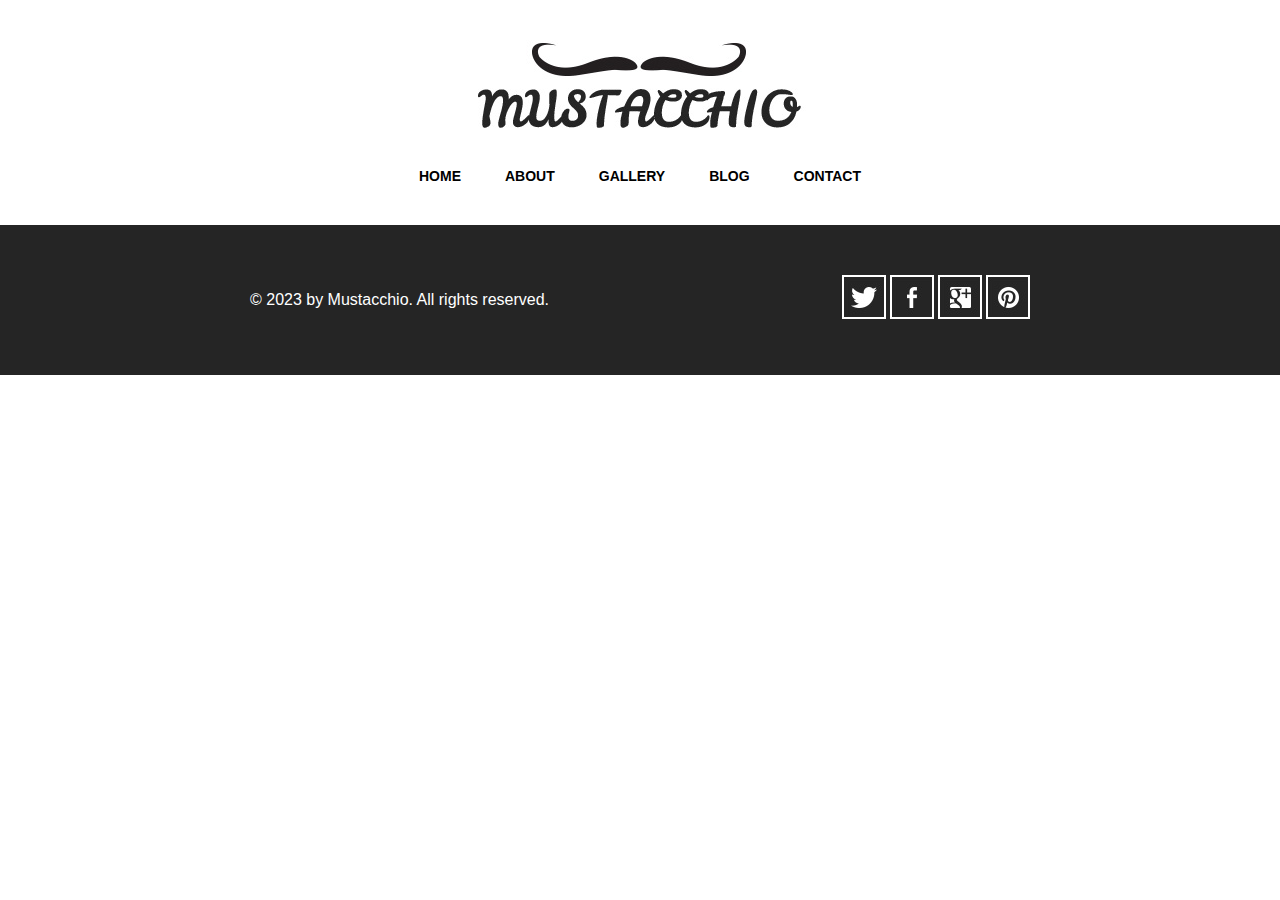
<file: Mustachios-EM/contact.html>
<!DOCTYPE html>
<html lang="en">

<head>
    <meta charset="UTF-8">
    <meta http-equiv="X-UA-Compatible" content="IE=edge">
    <meta name="viewport" content="width=device-width, initial-scale=1.0">
    <link rel="stylesheet" href="style.css">
    <title>Mustacchio</title>
</head>

<body>
    <header>
        <div class="logo"><a href="index.html"><img src="images/logo.jpg" alt="Logo img"></a></div>

        <nav>
            <ul>
                <li><a href="index.html">Home</a></li>
                <li><a href="about.html">About</a></li>
                <li><a href="gallery.html">Gallery</a></li>
                <li><a href="blog.html">Blog</a></li>
                <li><a href="contact.html">Contact</a></li>
            </ul>
        </nav>
    </header>



    <footer>
        <div>
            <p>&copy; 2023 by Mustacchio. All rights reserved.</p>

            <ul class="socials">
                <li><a href="https://twitter.com/?lang=en" class="img-tw">
                        <img src="images/icons/icon-twitter.jpg" alt="twitter">
                        <img src="images/icons/icon-twitter-hover.jpg" alt="twitter" class="hover-tw">
                    </a></li>

                <li><a href="https://www.facebook.com/" class="img-fb">
                        <img src="images/icons/icon-facebook.jpg" alt="facebook" >
                        <img src="images/icons/icon-facebook-hover.jpg" alt="facebook" class="hover-fb">
                    </a></li>

                <li><a href="https://plus.google.com/" class="img-g">
                        <img src="images/icons/icon-googleplus.jpg" alt="googleplus">
                        <img src="images/icons/icon-googleplus-hover.jpg" alt="googleplus" class="hover-g">
                    </a></li>

                <li><a href="https://www.pinterest.com/" class="img-pi">
                        <img src="images/icons/icon-pinterest.jpg" alt="pinterest">
                        <img src="images/icons/icon-pinterest-hover.jpg" alt="pinterest" class="hover-pi">
                    </a></li>
            </ul>
        </div>
    </footer>
    
</body>

</html>
</file>
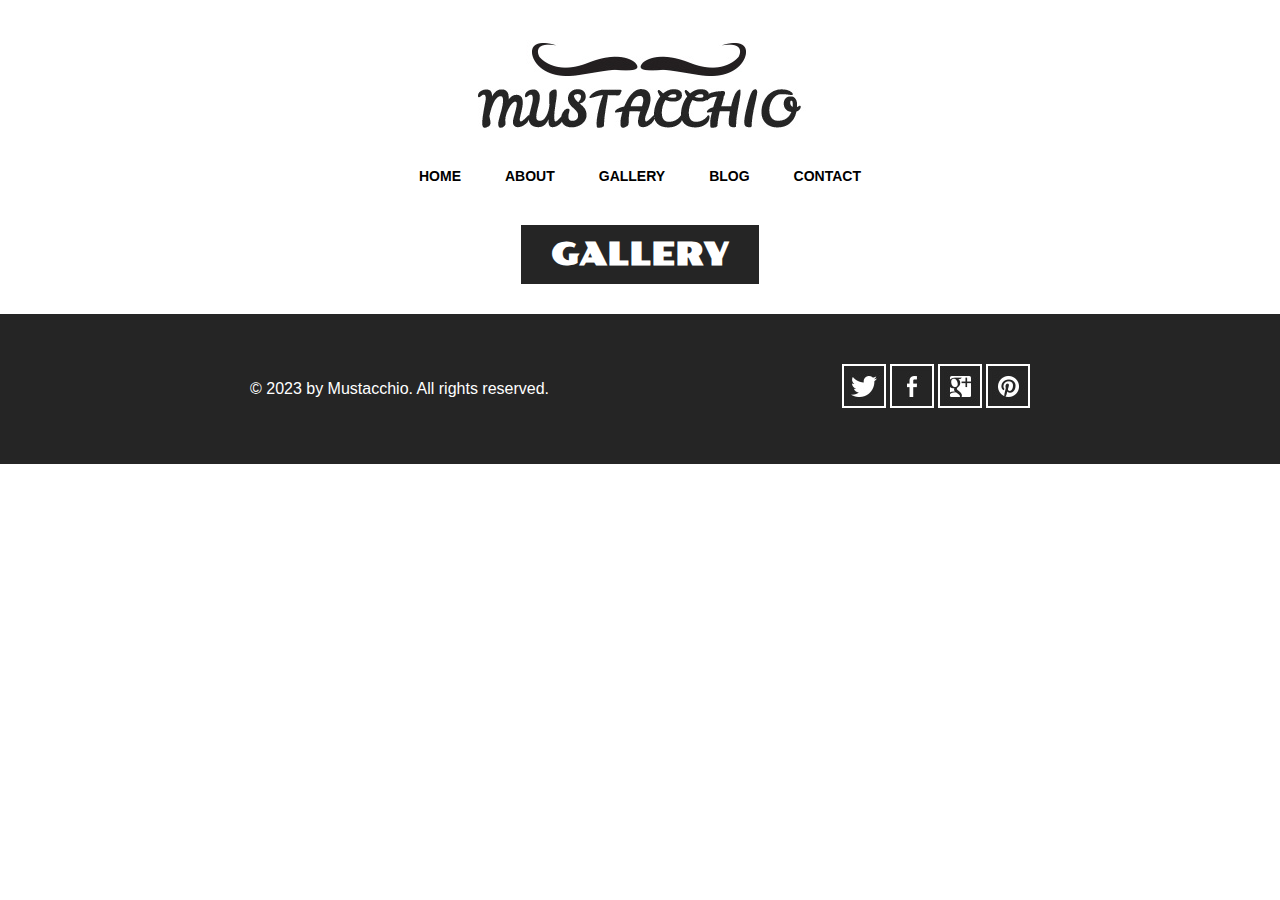
<file: Mustachios-EM/gallery.html>
<!DOCTYPE html>
<html lang="en">

<head>
    <meta charset="UTF-8">
    <meta http-equiv="X-UA-Compatible" content="IE=edge">
    <meta name="viewport" content="width=device-width, initial-scale=1.0">
    <link rel="stylesheet" href="style.css">
    <title>Mustacchio</title>
</head>

<body>
    <header>
        <div class="logo"><a href="index.html"><img src="images/logo.jpg" alt="Logo img"></a></div>

        <nav>
            <ul>
                <li><a href="index.html">Home</a></li>
                <li><a href="about.html">About</a></li>
                <li><a href="gallery.html">Gallery</a></li>
                <li><a href="blog.html">Blog</a></li>
                <li><a href="contact.html">Contact</a></li>
            </ul>
        </nav>
    </header>

    <main class="gallery">
        <h1>Gallery</h1>

    </main>


    <footer>
        <div>
            <p>&copy; 2023 by Mustacchio. All rights reserved.</p>

            <ul class="socials">
                <li><a href="https://twitter.com/?lang=en" class="img-tw">
                        <img src="images/icons/icon-twitter.jpg" alt="twitter">
                        <img src="images/icons/icon-twitter-hover.jpg" alt="twitter" class="hover-tw">
                    </a></li>

                <li><a href="https://www.facebook.com/" class="img-fb">
                        <img src="images/icons/icon-facebook.jpg" alt="facebook">
                        <img src="images/icons/icon-facebook-hover.jpg" alt="facebook" class="hover-fb">
                    </a></li>

                <li><a href="https://plus.google.com/" class="img-g">
                        <img src="images/icons/icon-googleplus.jpg" alt="googleplus">
                        <img src="images/icons/icon-googleplus-hover.jpg" alt="googleplus" class="hover-g">
                    </a></li>

                <li><a href="https://www.pinterest.com/" class="img-pi">
                        <img src="images/icons/icon-pinterest.jpg" alt="pinterest">
                        <img src="images/icons/icon-pinterest-hover.jpg" alt="pinterest" class="hover-pi">
                    </a></li>
            </ul>
        </div>
    </footer>

</body>

</html>
</file>
<file: Hairsalon-EM/style.css>
/* 
SPACING SYSTEM (px)
2 / 4 / 8 / 12 / 16 / 24 / 32 / 48 / 64 / 80 / 96 / 128

FONT SIZE SYSTEM (px)
10 / 12 / 14 / 16 / 18 / 20 / 24 / 30 / 36 / 44 / 52 / 62 / 74 / 86 / 98

==================================================
Colors:
body background #ededed
Header background #4c8f96
Logo background #222842

Future background #519194
Future borders #5fb3bd
#387a82


==================================================
Font-famyly
default - Arial, Helvetica, sans-serif; 
Logo - Arimo-bold
hero-text - ChangaOne
futute title - Comfortaa

==================================================
Border-radius
5px


*/
@font-face {
    font-family: Arimo-Bold;
    src: url(fonts/Arimo-Bold/Arimo-Bold.ttf);
}

@font-face {
    font-family: ChangaOne;
    src: url(fonts/ChangaOne/ChangaOne-Regular.ttf);
}

@font-face {
    font-family: Comfortaa;
    src: url(fonts/Comfortaa/Comfortaa-Regular.ttf);
}

* {
    margin: 0;
    padding: 0;
    box-sizing: border-box;
}

html {
    font-size: 62.5%;
    scroll-behavior: smooth;
}

/* ------------------------ */
/* GENERAL STYLES */
/* ------------------------ */
body {
    font-family: Arial, Helvetica, sans-serif;
    color: #343a40;
    background-color: #ededed;
}

.container,
.container-small {
    margin: 0 auto 6.4rem auto;
    padding: 0 3.2rem;
}

.container {
    max-width: 96rem;
    /* max-width: 124rem; */
    /* 32 / 48 / 64  */
}

.container-small {
    max-width: 72rem;
}

h1 {
    font-family: ChangaOne, serif;
    font-size: 4.4rem;
    color: #1b2130;
    font-weight: 400;
    /* 30 / 36 / 44 / 52 */
}

h2 {
    margin-bottom: 48px;
    font-size: 36px;
    letter-spacing: -0.5px;
    /* 24 / 30 / 36 */
}

.flex {
    display: flex;
    justify-content: center;
    align-items: center;
}

.flex-col {
    flex-direction: column;
}

.grid {
    display: grid;
    gap: 3.2rem;
    justify-content: center;
    align-items: center;
}

.grid-2-cols {
    grid-template-columns: repeat(2, 1fr);
}

.grid-3-cols {
    grid-template-columns: repeat(3, 1fr);
}

.grid-4-cols {
    grid-template-columns: repeat(4, 1fr);
}

.title {
    font-size: 2.4rem;
    margin-bottom: 3.2rem;
    font-weight: 700;
    text-transform: uppercase;
}

.anchor-link:link,
.anchor-link:visited {
    color: #343a40;
    transition: all 0.4s;
}

.anchor-link:hover,
.anchor-link:active {
    color: #63696e;
}

/* ------------------------ */
/* HEADER SECTION */
/* ------------------------ */

.header {
    background-color: #4c8f96;
    margin-bottom: 6.4rem;
}

.header-box {
    grid-template-columns: auto 1fr;
    align-items: end;
    height: 13rem;
    position: relative;
}

.main-nav {
    justify-self: end;
    margin-bottom: 3rem;
}

.logo-link:link,
.logo-link:visited {
    font-size: 6.2rem;
    font-weight: 700;
    text-transform: uppercase;
    background-color: #222842;
    text-decoration: none;
    color: #fff;
    padding: 2.4rem 2.0rem;
}

.main-nav-list {
    list-style: none;
    gap: 2rem;
}

.link {
    text-decoration: none;
    background-color: #222842;
    color: #fff;
    padding: 0.8rem 1.6rem;
    font-size: 1.6rem;
    text-transform: uppercase;
    border-radius: 5px;
    transition: all 0.4s;

}

.link:hover,
.link:active {
    color: #d4d4d4;
}

.btn-mob-nav {
    width: 5rem;
    height: 5rem;
    position: absolute;
    bottom: 0;
    right: 0;
    border: none;
    background-color: transparent;
    cursor: pointer;
    /* width: 3.2rem;
    height: 3.2rem; */
    margin-bottom: 1.9rem;
    margin-right: 3.1rem;
    border-radius: 5px;
    transition: all 0.4s;
    display: none;

}

.icon-mob-nav {
    /* padding: 0.3rem 0.3rem; */
    width: 60%;
    /* width: 3.6rem;
    height: 3.6rem; */
    display: none;
}

.btn-mob-nav:hover,
.btn-mob-nav:active {
    box-shadow: 0 0 12px -2px #000;
}

.current-page {
    background-color: #3d5b5f;
}

/* ------------------------ */
/* HERO SECTION */
/* ------------------------ */

.section-hero {
    grid-template-columns: auto 1fr;
    border: 2px solid #4c8f96;
    border-radius: 12px;
    overflow: hidden;
    background-color: #fff;

}

.section-hero h1 {
    margin-right: 2.4rem;
}



/* ------------------------ */
/* CARDS SECTION */
/* ------------------------ */

.card-img {

    width: 100%;
    height: 19rem;
    border: 5px solid #5fb3bd;
    border-radius: 7px;
    box-shadow: 0px 10px 16.5px -11px #000;
    overflow: hidden;
}

.card-title {
    font-size: 1.8rem;
    font-weight: 600;
    margin-top: 2.4rem;
    margin-bottom: 0.8rem;
}

.text,
.cta-text {
    font-size: 1.2rem;
    line-height: 2;

}

/* ------------------------ */
/* FEATURED SECTION */
/* ------------------------ */

.section-featured {
    /* align-items: start; */
    grid-template-rows: auto 1fr;
    row-gap: 2.4rem;
    justify-content: start;
    align-items: start;
}

.subheading {
    font-family: Comfortaa, sans-serif;
    font-size: 2rem;
    background-color: #1b2130;
    color: #fff;
    letter-spacing: 3px;
    display: inline-block;
    position: absolute;
    padding: 1.2rem 2.4rem;
    top: -0;
    left: 0;
    transform: translate(10%, -50%);
    z-index: 5;
}

.featured-box {
    position: relative;
    grid-row: 1 / 3;
}

.featured-box,
.testimonial-box,
.cta-box {
    border: 4px solid #5fb3bd;
    border-radius: 5px;
    /* overflow: hidden; */
    /* #4c8f96 */
}

.featured-box {
    padding: 4.8rem 1.6rem;
    background-color: #fff;
}

.testimonial-box {
    padding: 4.8rem 1.6rem 1.6rem 1.6rem;
    background-color: #4c8f96;
    color: #f1f1f1;
    position: relative;
}

.cta-box {
    padding-right: 1.6rem;
    background-color: #4c8f96;
    color: #f1f1f1;
    gap: 0;
}

.featured-img {
    width: 9rem;
    height: 9rem;
    margin-bottom: 3.2rem;

}

.featured-title {
    display: inline-block;
    color: #5fb3bd;
    font-size: 2rem;
    vertical-align: top;
    margin-left: 2.4rem;
}

.section-featured .text:not(:last-child) {
    margin-bottom: 2.4rem;
}

.author {
    font-size: 2rem;
    text-align: end;
}

.cta-box .cta-text {
    font-size: 1.6rem;
    font-weight: 600;
    margin: 0;
}

.cta-box img {
    width: 100%;
    transform: scale(1.07);
}

.cta-tel:link,
.cta-tel:visited {
    text-decoration: none;
    color: inherit;
    transition: all 0.4s;
}

.cta-tel:hover,
.cta-tel:active {
    color: rgb(216, 216, 216);
}

/* ------------------------ */
/* FOOTER */
/* ------------------------ */
.footer-box {
    background-color: #4c8f96;
    padding: 3.2rem 0;
    justify-items: center;
    /* height: 9.8rem; */
}

.footer {
    margin-bottom: 0;
    justify-items: center;
}

.rights {
    grid-column: 2;
    /* display: flex;
    justify-content: center;
    align-items: center; */
    font-size: 1.2rem;
    color: #fff;
}

.social-list {
    display: flex;
    gap: 1.8rem;
    list-style: none;
    background-color: #387a82;
    width: max-content;
    justify-self: end;
    padding: 2.4rem 3.2rem;
}

.social-img {
    width: 2rem;
    height: 2rem;
}

.social-img:hover,
.social-img:active {
    /* find a way to change the color */
    fill: red;
    /* no work */
    color: blue;
    /* no work */
}


/* ------------------------ */
/* About us page */
/* ------------------------ */
.article-title {
    font-size: 2rem;
    margin-bottom: 1.2rem;
    font-weight: 500;
}

.article-text {
    font-size: 1.4rem;
    line-height: 1.5;
}

/* ------------------------ */
/* News page */
/* ------------------------ */
.news-section {
    grid-template-columns: 65fr 35fr;
}

.articles,
.aside {
    gap: 2.4rem;
}

.aside {
    height: 100%;
    padding: 1.2rem;
    border: 4px solid #80b5bb;
    border-radius: 5px;
    background-color: #fff;
    justify-content: start;
}

.aside-title {
    font-family: 'Segoe UI', Tahoma, Geneva, Verdana, sans-serif;
    font-size: 2.4rem;
}

.subtitle a:link,
.subtitle a:visited {
    font-size: 1.6rem;
    line-height: 1.8;
    font-weight: 700;
    text-decoration: none;
    color: #3d5b5f;

    transition: all 0.4s;
}

.subtitle a:hover,
.subtitle a:active {
    color: #658c91;
}

.aside-text {
    font-size: 1.3rem;
    line-height: 1.5;
    color: #0f0f0f;
}

/* ------------------------ */
/* Contact Us page */
/* ------------------------ */
.adress-box {
    margin-top: 2rem;
    font-size: 1.5rem;
}

.adress,
.contact {
    line-height: 1.5;
}

.contact a:link,
.contact a:visited {
    text-decoration: none;
    color: inherit;
    transition: all 0.4s;
}

.contact a:hover,
.contact a:active {
    color: rgb(112, 112, 112);
}


/* SPACING SYSTEM (px)
2 / 4 / 8 / 12 / 16 / 24 / 32 / 48 / 64 / 80 / 96 / 128

FONT SIZE SYSTEM (px)
10 / 12 / 14 / 16 / 18 / 20 / 24 / 30 / 36 / 44 / 52 / 62 / 74 / 86 / 98 */
</file>
<file: Hairsalon-EM/queries.css>
/* =================================== */
/* 880px = 55em */
@media (max-width: 55em) {
    .main-nav-list {
        flex-direction: column;
        position: absolute;
        top: 6.1rem;
        right: 3rem;
        width: 24rem;
        height: max-content;
        align-items: center;
        justify-content: center;
        background-color: hsla(185, 32%, 59%, 0.98);
        padding: 2.4rem 0 2.4rem 0;
        border-radius: 5px;

        opacity: 0;
        pointer-events: none;
        visibility: hidden;

    }

    .nav-open .main-nav-list {
        opacity: 1;
        pointer-events: auto;
        visibility: visible;
    }

    .mobile-nav {
        display: none;

    }

    .btn-mob-nav {
        display: inline-block;
    }

    .current {
        display: inline-block;
        justify-content: center;

    }

    .nav-open .mobile-nav {
        display: inline-block;
    }

    .link {
        background-color: transparent;
        color: #222842;
        font-weight: 700;
        padding: 1.2rem;
    }

    .link:hover,
    .link:active {
        color: rgb(83, 84, 90);
    }

    .section-cards {
        align-items: start;
    }

    .cta-box {
        align-items: end;
    }

}

/* =================================== */
/* 800px = 50em */
@media (max-width: 47em) {
    html {
        font-size: 60%;
    }

    .logo-link:link,
    .logo-link:visited {
        font-size: 4.4rem;
    }

    .section-hero {
        grid-template-columns: 1fr;
        justify-items: center;
    }

    .section-hero h1 {
        max-width: 50rem;
        margin: 3rem 1rem 0 1rem;
        font-size: 3.6rem;
        text-align: center;
    }

    .section-hero img {
        grid-row: 2;
        width: 30rem;
    }

    .section-cards {
        grid-template-columns: 1fr 1fr;
        /* margin: 0 auto; */
        justify-items: center;
    }

    .card {
        max-width: 20rem;
    }

    .card-img {
        height: auto;
    }


    .section-featured {
        grid-template-columns: 1fr;
    }

    .cta-box {
        align-items: center;
    }

    .cta-box img {
        width: 20rem;
        align-self: self-end;
    }

    .footer {
        grid-template-columns: 1fr;
    }

    .rights {
        grid-column: inherit;
    }

    .social-list {
        justify-self: center;
        grid-row: 1;
    }
}

/* =================================== */
/* 624px = 39em */
@media (max-width: 39em) {
    .img-box {
        grid-template-columns: repeat(3, 1fr);
    }

    .news-section {
        grid-template-columns: 1fr;
        justify-items: center;
    }

    .aside {
        max-width: 33rem;
    }
}

/* =================================== */
/* 416px = 26em */
@media (max-width: 26em) {
    .section-cards {
        grid-template-columns: 1fr;
    }

    .cta-box {
        grid-template-columns: 1fr;
        justify-items: center;
        padding: 1.6rem 1.6rem 0 1.6rem;
    }

    .cta-box div {
        grid-row: 1;
        margin-bottom: 1.4rem;
    }

    .featured-box .featured-title {
        display: flex;
        justify-content: center;
        margin: 0 0 1.2rem 0;
    }

    .featured-box .featured-img {
        margin: 0 0 1.2rem 0;
    }

    .img-box {
        grid-template-columns: repeat(2, 1fr);
    }
}
</file>
<file: Mustachios-EM/style.css>
@font-face {
    font-family: "Polle One";
    src: url("fonts/pollerone/pollerone-webfont.ttf");
}

body {
    background-color: #fff;
    padding: 0;
    margin: 0;
}

header {
    margin-top: 40px;
    margin-bottom: 40px;
}

.logo {
    text-align: center;

}

nav ul {
    margin-top: 30px;
    padding: 0px;
    text-align: center;
}

nav ul li {
    display: inline;
    margin: 20px;
}

nav ul li a {
    text-decoration: none;
    color: black;
    text-transform: uppercase;
    font-family: Arial, Helvetica, sans-serif;
    font-size: 14px;
    font-weight: 900;
}

nav ul li a:hover {
    color: #0ba39c;
}

.info {
    position: relative;
}

.info img {
    width: 100%;
    height: 554px;
}

.content {
    position: absolute;
    top: 31%;
    left: 50%;
    /* width: 32.1vw; */
    width: 462px;
    /* font-size: 2vw; */
    /* font-size: 1vmin; */
}

.content h2 {
    text-transform: uppercase;
    font-family: "Polle One";
    background-color: white;
    color: black;
    padding: 23px 27px;
    font-size: 20px;
    margin-top: 0px;
    width: 377px;
    margin-bottom: 25px;
}

.content div {
    font-family: Arial, Helvetica, sans-serif;
    font-size: 20px;
    color: #fff;
    width: 408px;
}

.content div p {
    margin: 0 0 10px 0;
    padding: 10px 27px;
    background-color: #252525;
    width: max-content;
}

.content a {
    text-transform: uppercase;
    background-color: #0ba39c;
    color: #fff;
    padding: 20px 22px;
    font-family: Arial, Helvetica, sans-serif;
    font-weight: bold;
    display: inline-block;
    margin-top: 10px;
    text-decoration: none;
}

.button:hover {
    background-color: #1fc2bd;
}

.info-creators {
    margin-top: 40px;
    margin-bottom: 50px;
}

.creators {
    text-align: center;
}

.creator {
    display: inline-block;
    text-decoration: none;
    color: black;
}

.creator:not(:last-child) {
    margin-right: 20px;
}

.creator img:hover {
    transition: opacity 1s ease;
    opacity: 100%;
}

.creator img {
    border: 2px solid rgb(63, 59, 59);
    transition: opacity 1s ease;
    opacity: 80%;
}

.creator figure {
    text-transform: uppercase;
    font-family: "Polle One";
    font-size: 16px;
    font-weight: 900;
}

footer {
    background-color: #252525;
    padding: 50px 250px;
}

footer div {
    position: relative;
}

footer div p {
    display: inline-block;
    font-family: Arial, Helvetica, sans-serif;
    color: #fff;
}

footer div ul {
    display: inline-block;
    position: absolute;
    right: 0px;
    margin: 0;
    padding: 0;
}

footer div ul li {
    display: inline-block;
    text-decoration: none;
}

.hover-tw {
    position: absolute;
    top: 0;
    left: 0;
    display: none;
}

.hover-fb {
    position: absolute;
    top: 0;
    left: 48px;
    display: none;
}

.hover-g {
    position: absolute;
    top: 0;
    left: 96px;
    display: none;
}

.hover-pi {
    position: absolute;
    top: 0;
    left: 144px;
    display: none;
}

.img-tw:hover .hover-tw {
    display: inline;
}

.img-fb:hover .hover-fb {
    display: inline;
}

.img-g:hover .hover-g {
    display: inline;
}

.img-pi:hover .hover-pi {
    display: inline;
}

.about {
    text-align: center;
    padding-bottom: 60px;
}

main{
    margin-bottom: 30px;
}

main h1 {
    width: max-content;
    text-align: center;
    background-color: #252525;
    color: #fff;
    padding: 10px 30px;
    font-family: "Polle One";
    text-transform: uppercase;
    margin: auto;
    margin-bottom: 20px;
}

.about img {
    margin-top: 30px;
    display: block;
    margin: auto;
    border: 2px solid black;
}

.about section {
    margin: auto;
    width: 600px;
}

.about section article {
    color: black;
    margin-top: 40px;
    font-family: Arial, Helvetica, sans-serif;
}

.about section article h3 {
    margin-bottom: 10px;
}

.about section article p {
    margin: 0;
    color: black;
}

.creator .creatorImg {
    width: 100%;
    max-width: 300px;
}

.creator .creatorImg img {
    width: 100%;
    height: 100%;
    object-fit: cover;
}

.blog .articles {
    display: flex;
    justify-content: center;
    flex-wrap: wrap;
}


.blog .articles .article {
    width: 940px;
    border: 2px solid black;
    margin-top: 20px;
    display: inline-block;
}

.blog .articles .article img {
    float: left;
    border-right: 2px solid black;

}

.blog .articles .article .text {
    padding: 0 40px;
    display: inline-block;
    text-align: center;
    width: calc(940px - 80px - 378px);
}

.blog .articles .article .text h2 {
    font-family: Arial, Helvetica, sans-serif;
    font-size: 30px;
    font-weight: 900;

}

.blog .articles .article .text p {
    font-family: Arial, Helvetica, sans-serif;
    font-size: 14px;
    line-height: 25px;
    margin: 0;
}

.blog .articles .article button {
    color: white;
    background-color: black;
    font-family: Arial, Helvetica, sans-serif;
    font-size: 18px;
    font-weight: 900;
    text-transform: uppercase;
    padding: 3px 20px;
    cursor: pointer;
    margin-top: 10px;
}

.blog .articles .article button:hover {
    background-color: white;
    color: black
}

.hidden {
    display: none;
    margin: 0;
}

.show {
    display: inline-block;
    margin: 0;
}

@media (max-width: 700px) {
    
}
</file>
